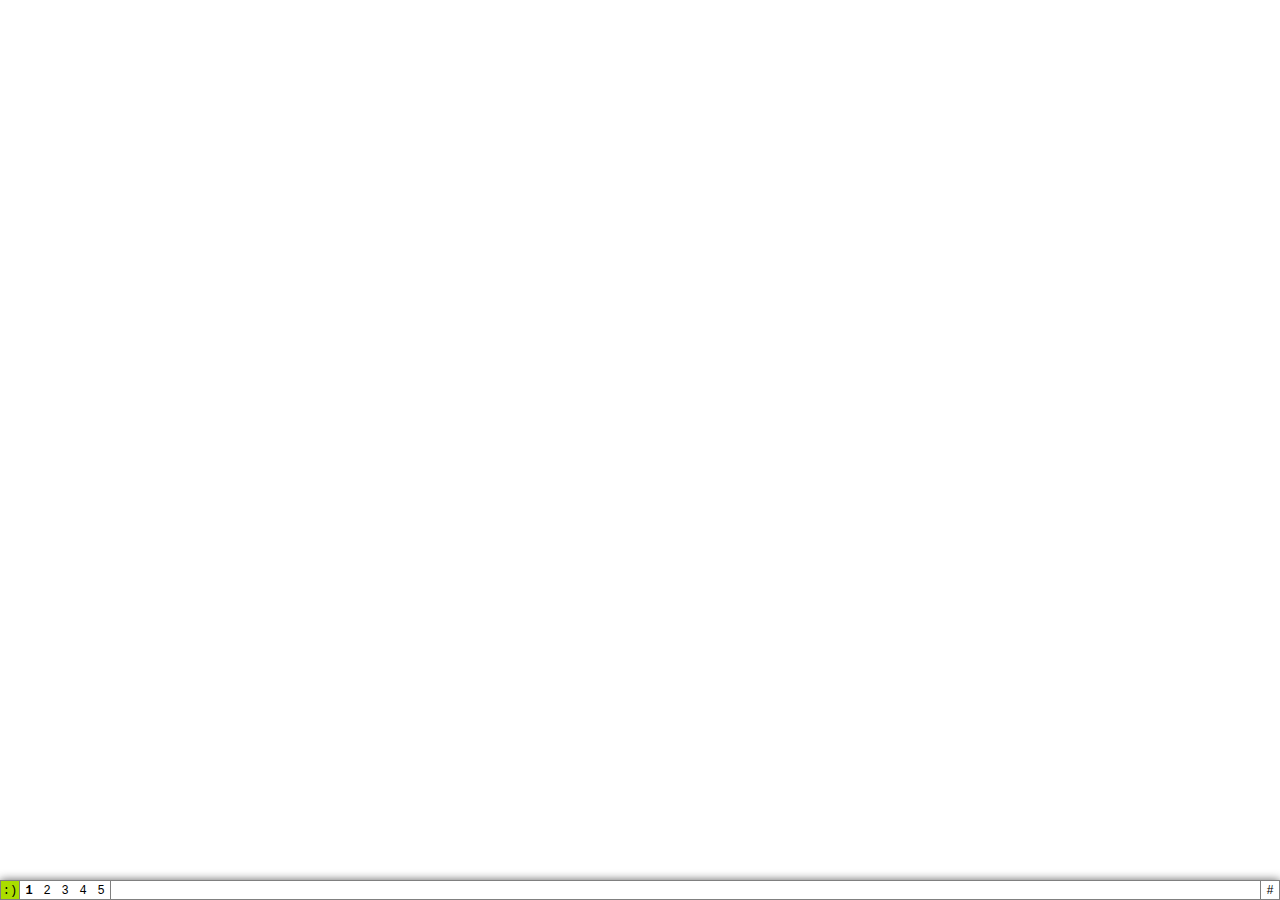
<file: public/desktop/index.html>
<!DOCTYPE html PUBLIC "-//W3C//DTD XHTML 1.0 Strict//EN"
    "http://www.w3.org/TR/xhtml1/DTD/xhtml1-strict.dtd">
<html xmlns="http://www.w3.org/1999/xhtml">
    <head>
        <title>~ xnch ~:-)</title>
        <meta http-equiv="Content-Type" content="text/html; charset=utf-8" />
        <link media="screen" rel="stylesheet" type="text/css" href="css/jquery.css" />
        <link media="screen" rel="stylesheet" type="text/css" href="css/all.css" />
        <link media="screen" rel="stylesheet" type="text/css" href="css/taskbar.css" />
        <link media="screen" rel="stylesheet" type="text/css" href="css/desktop.css" />
        <link media="screen" rel="stylesheet" type="text/css" href="css/menu.css" />
        <link media="screen" rel="stylesheet" type="text/css" href="css/window.css" />
        <script type="text/javascript" src="js/jquery-1.7.1.min.js"></script>
        <script type="text/javascript" src="js/jquery-ui-1.8.18.custom.min.js"></script>
        <script type="text/javascript" src="js/desktop.js"></script>
        <script type="text/javascript" src="js/common.js"></script>
        <script type="text/javascript" src="js/window.js"></script>
        <script type="text/javascript" src="js/manager.js"></script>
        <script type="text/javascript" src="js/factory.js"></script>
        <script type="text/javascript" src="js/taskbar.js"></script>
        <script type="text/javascript" src="js/menu.js"></script>
    </head>
    <body>
        <div id="desktop"></div>
        <div id="taskbar">
            <div class="home"><a href="">:)</a></div>
            <div class="tags"><ul></ul></div>
            <div class="tasks"><ul></ul></div>
            <div class="layout"><a href="">#</a></div>
        </div>
        <div id="menu">
            <ul>
                <li class="item"><a class="a_terminal" href="">terminal</a></li>
            </ul>
        </div>
    </body>
</html>
</file>
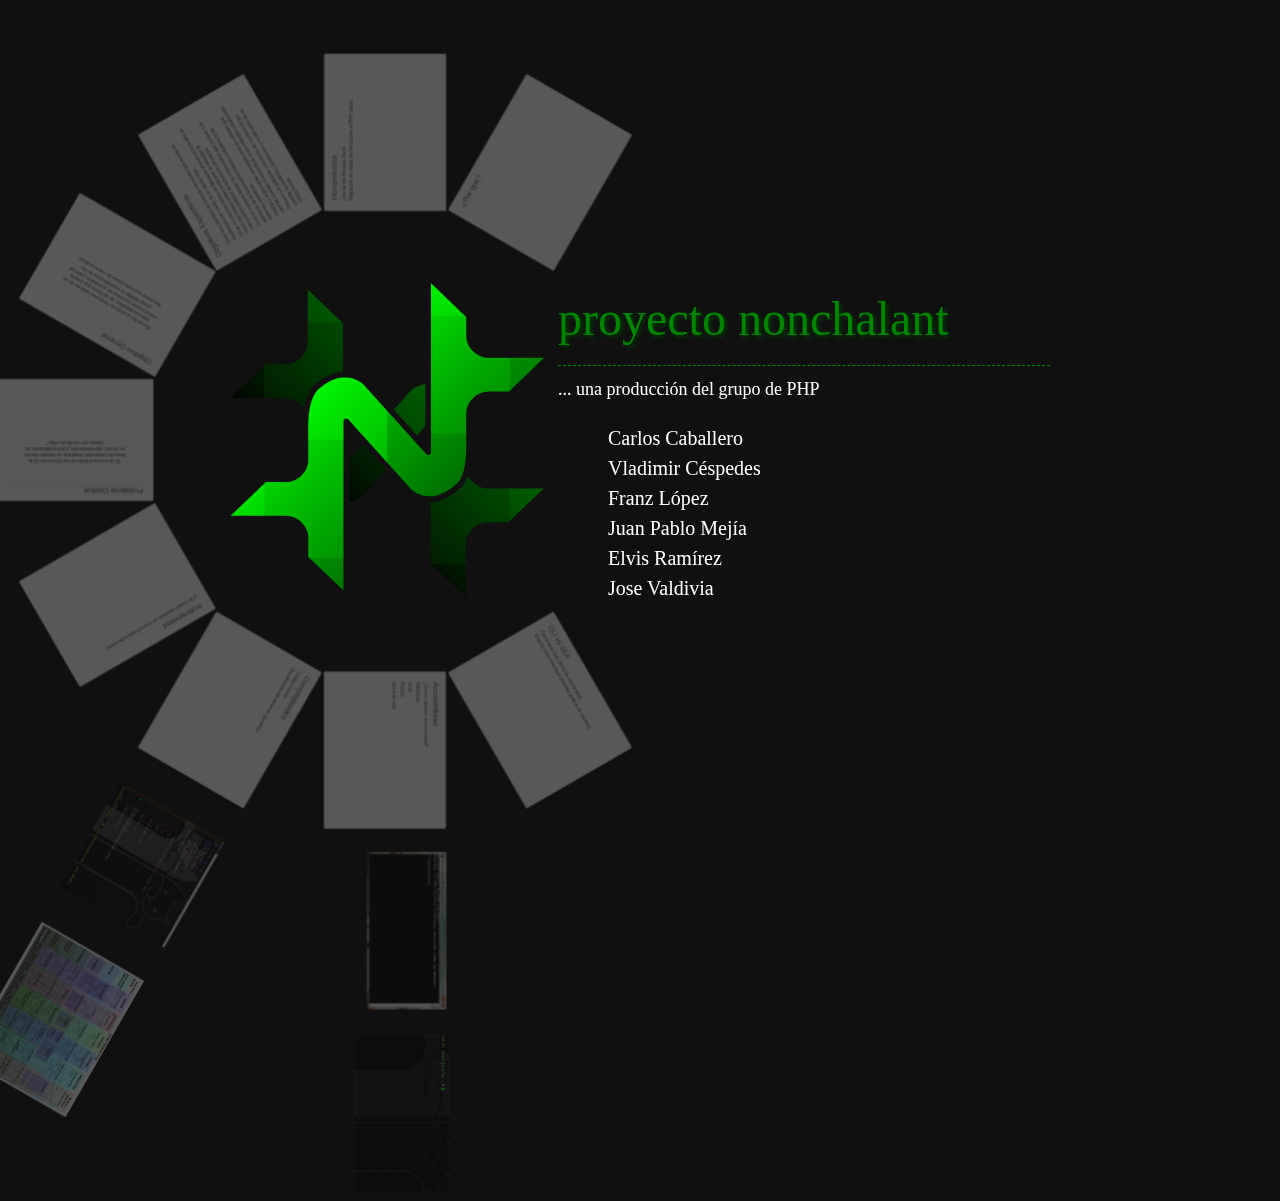
<file: public/docs/presentaciones/1.html>
<!doctype html>
<html lang="en">
    <head>
        <meta charset="utf-8" />
        <meta name="viewport" content="width=1024" />
        <meta name="apple-mobile-web-app-capable" content="yes" />
        <meta name="author" content="Carlos Caballero" />
        <title>nonchalant</title>
        <link href="css/impress-demo.css" rel="stylesheet" />
        <link href="css/nch.css" rel="stylesheet" />
        <link rel="shortcut icon" href="favicon.png" />
        <link rel="apple-touch-icon" href="apple-touch-icon.png" />
    </head>
    <body>
        <div id="impress">
            <div id="logo" class="step black" data-x="960" data-y="540" data-scale="4">
                <div class="left width-40">
                    <img src="img/nonchalant.png" />
                </div>
                <div class="left width-60">
                    <h1>proyecto nonchalant</h1>
                    <h4>... una producción del grupo de PHP</h4>
                    <ul>
                        <li>Carlos Caballero</li>
                        <li>Vladimir Céspedes</li>
                        <li>Franz López</li>
                        <li>Juan Pablo Mejía</li>
                        <li>Elvis Ramírez</li>
                        <li>Jose Valdivia</li>
                    </ul>
                </div>
            </div>

            <div class="step slide" data-x="560" data-y="1580" data-rotate="60" data-scale="0.7">
                <h1>CLI vs GUI</h1>
                <dl>
                    <dt>Command Line (linea de comandos)</dt>
                    <dd>
                        <p></p>
                    </dd>
                    <dt>Graphic User Interface (interfaz grafica de usuario)</dt>
                    <dd>
                        <p></p>
                    </dd>
                </dl>
            </div>
            <div class="step slide" data-x="-60" data-y="1740" data-rotate="90" data-scale="0.7">
                <h1>Accesibilidad</h1>
                <p>¿Como obtener una terminal?</p>
                <h2>Windows</h2>
                <p>cmd</p>
                <h2>POSIX</h2>
                <p>terminal real</p>
            </div>

            <div class="step big" data-x="20" data-y="2400" data-rotate="90" data-scale="0.7">
                <img src="img/cmd.jpg" style="width:900px; margin:0px 50px;" />
            </div>

            <div class="step big" data-x="0" data-y="3130" data-rotate="90" data-scale="0.7">
                <img src="img/xfce4-terminal.png" style="width:900px; margin:0px 50px;" />
            </div>

            <div class="step slide" data-x="-680" data-y="1580" data-rotate="120" data-scale="0.7">
                <h1>Complejidades</h1>
                <ul>
                    <li><p>Código fuente</p></li>
                    <li><p>Arquitectura del sistema operativo</p></li>
                </ul>
            </div>

            <div class="step big" data-x="-1040" data-y="2200" data-rotate="120" data-scale="0.7">
                <img src="img/terminal.png" style="width:700px; margin:0px 50px;" />
            </div>

            <div class="step big" data-x="-1360" data-y="2760" data-rotate="120" data-scale="0.7">
                <img src="img/Linux_kernel_map.png" style="width: 900px; margin: 0px 50px;" />
            </div>

            <div class="step slide" data-x="-1130" data-y="1120" data-rotate="150" data-scale="0.7">
                <h1>Inofensividad</h1>
                <p>¿Se puede practicar en una terminal inofensiva?</p>
            </div>
            <div class="step slide" data-x="-1300" data-y="500" data-rotate="180" data-scale="0.7">
                <h1>Problema Central</h1>
                <blockquote>
                    “El desconocimiento de las funciones de la linea de comandos
                    ocasiona un escaso interés en el uso, administración, y
                    automatización de tareas por medio de esta.”
                </blockquote>
            </div>
            <div class="step slide" data-x="-1130" data-y="-120" data-rotate="210" data-scale="0.7">
                <h1>Objetivo General</h1>
                <blockquote>
                    Reescribir el conjunto funciones básicas de un sistema
                    operativo, de tal forma que pueda estructurarse una linea de
                    comandos, para así poder facilitar el entendimiento de las
                    funciones que esta posee de manera eficaz.
                </blockquote>
            </div>
            <div class="step slide" data-x="-680" data-y="-570" data-rotate="240" data-scale="0.7">
                <h1>Objetivos Especificos</h1>
                <ol>
                    <li>Crear una interface de linea de comandos que pueda ser
                        desplegada por medio de un cliente Web.</li>
                    <li>Crear un conjunto básico de llamadas al sistema
                        (syscalls) de modo que estas puedan enriquecer la
                        variedad de instrucciones posibles de la linea de
                        comandos.</li>
                    <li>Crear un conjunto básico de instrucciones que provean a
                        la aplicación de la funcionalidad básica y cotidiana en
                        los sistemas operativos.</li>
                    <li>Diseñar e implementar una arquitectura de software que
                        permita extender el conjunto de funcionalidades
                        establecidas.</li>
                    <li>Proveer a la aplicación construida de una licencia que
                        permita la instalación, distribución, y modificación de
                        su código fuente.</li>
                </ol>
            </div>
            <div class="step slide" data-x="-60" data-y="-730" data-rotate="270" data-scale="0.7">
                <h1>Herramientas</h1>
                <p>Uso de las librerias Zend.</p>
                <p>Migración de todas las funciones a PHP nativo.</p>
            </div>
            <div class="step slide" data-x="560" data-y="-570" data-rotate="300" data-scale="0.7">
                <h1>¿Por qué?</h1>
            </div>
            <div id="overview" class="step"
                 data-x="1920" data-y="1080" data-scale="8">
            </div>
        </div>
        <script src="js/impress.js"></script>
        <script>impress().init();</script>
    </body>
</html>
</file>
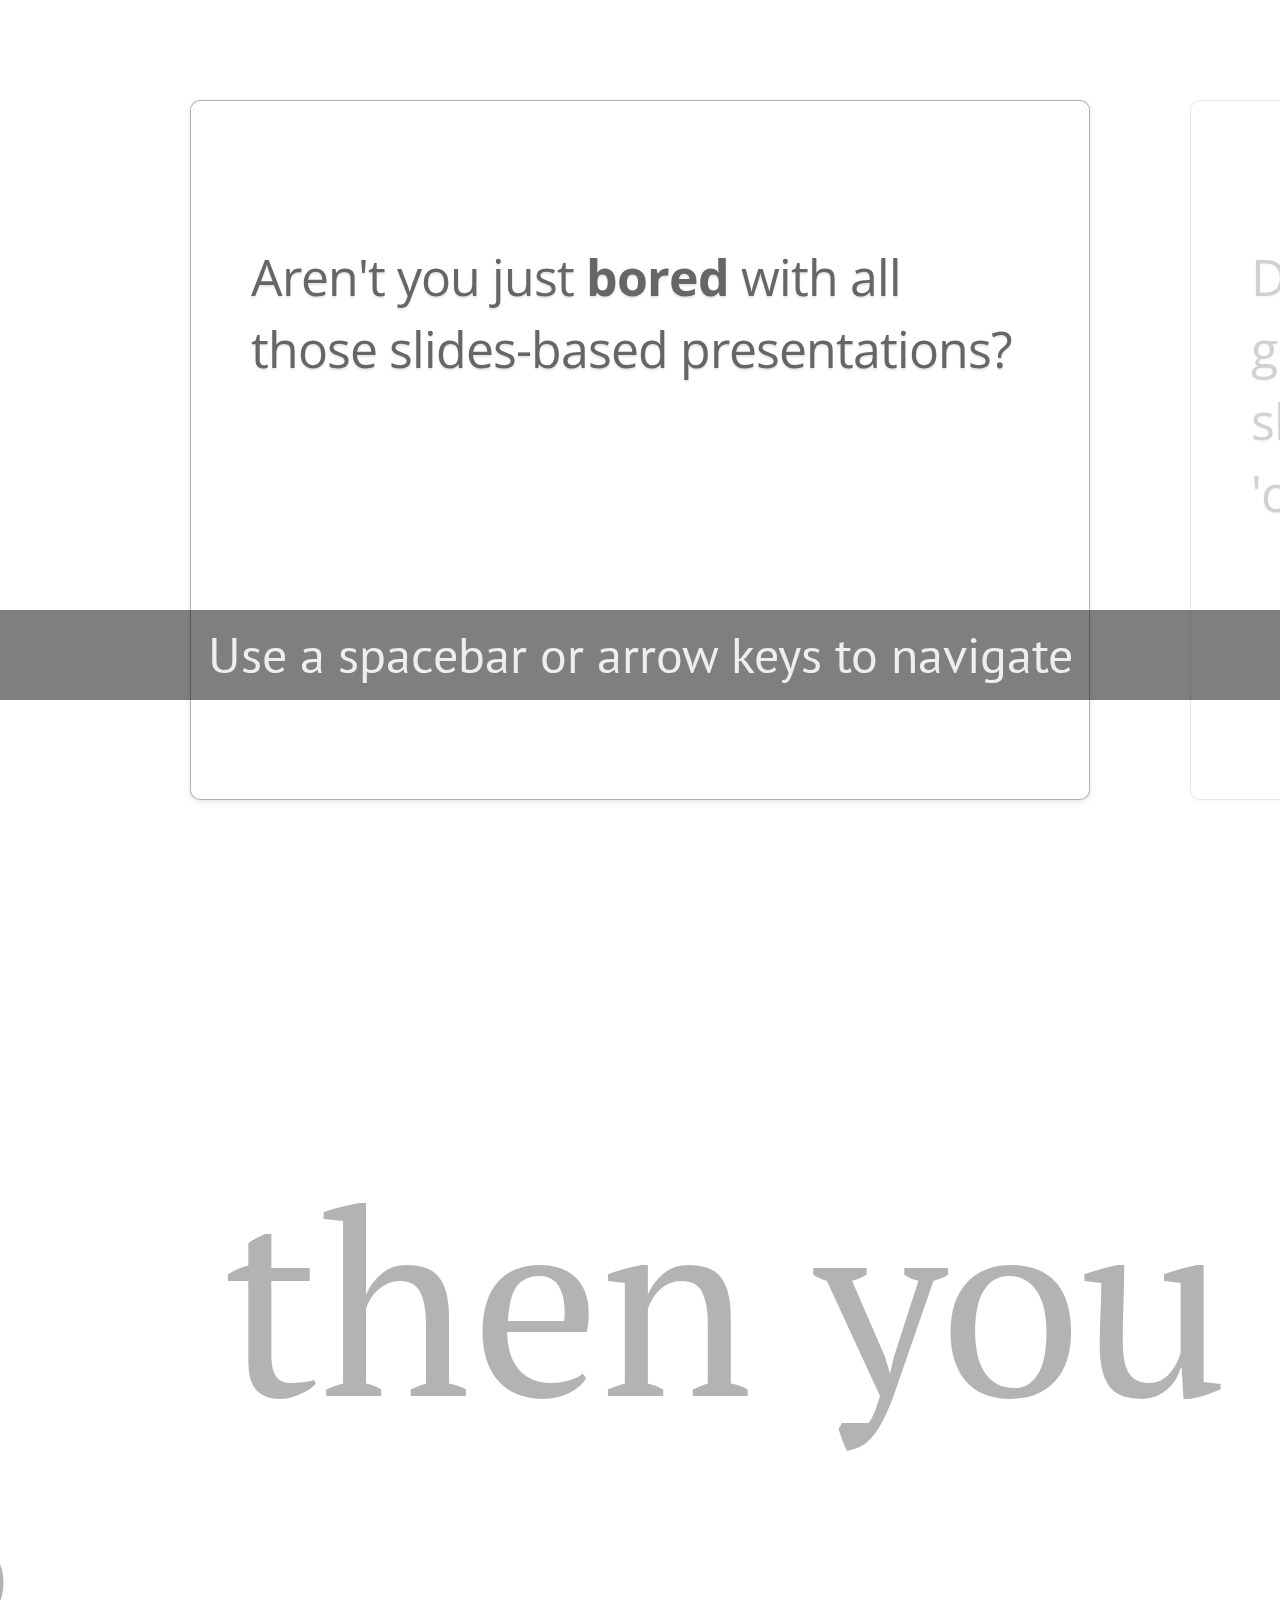
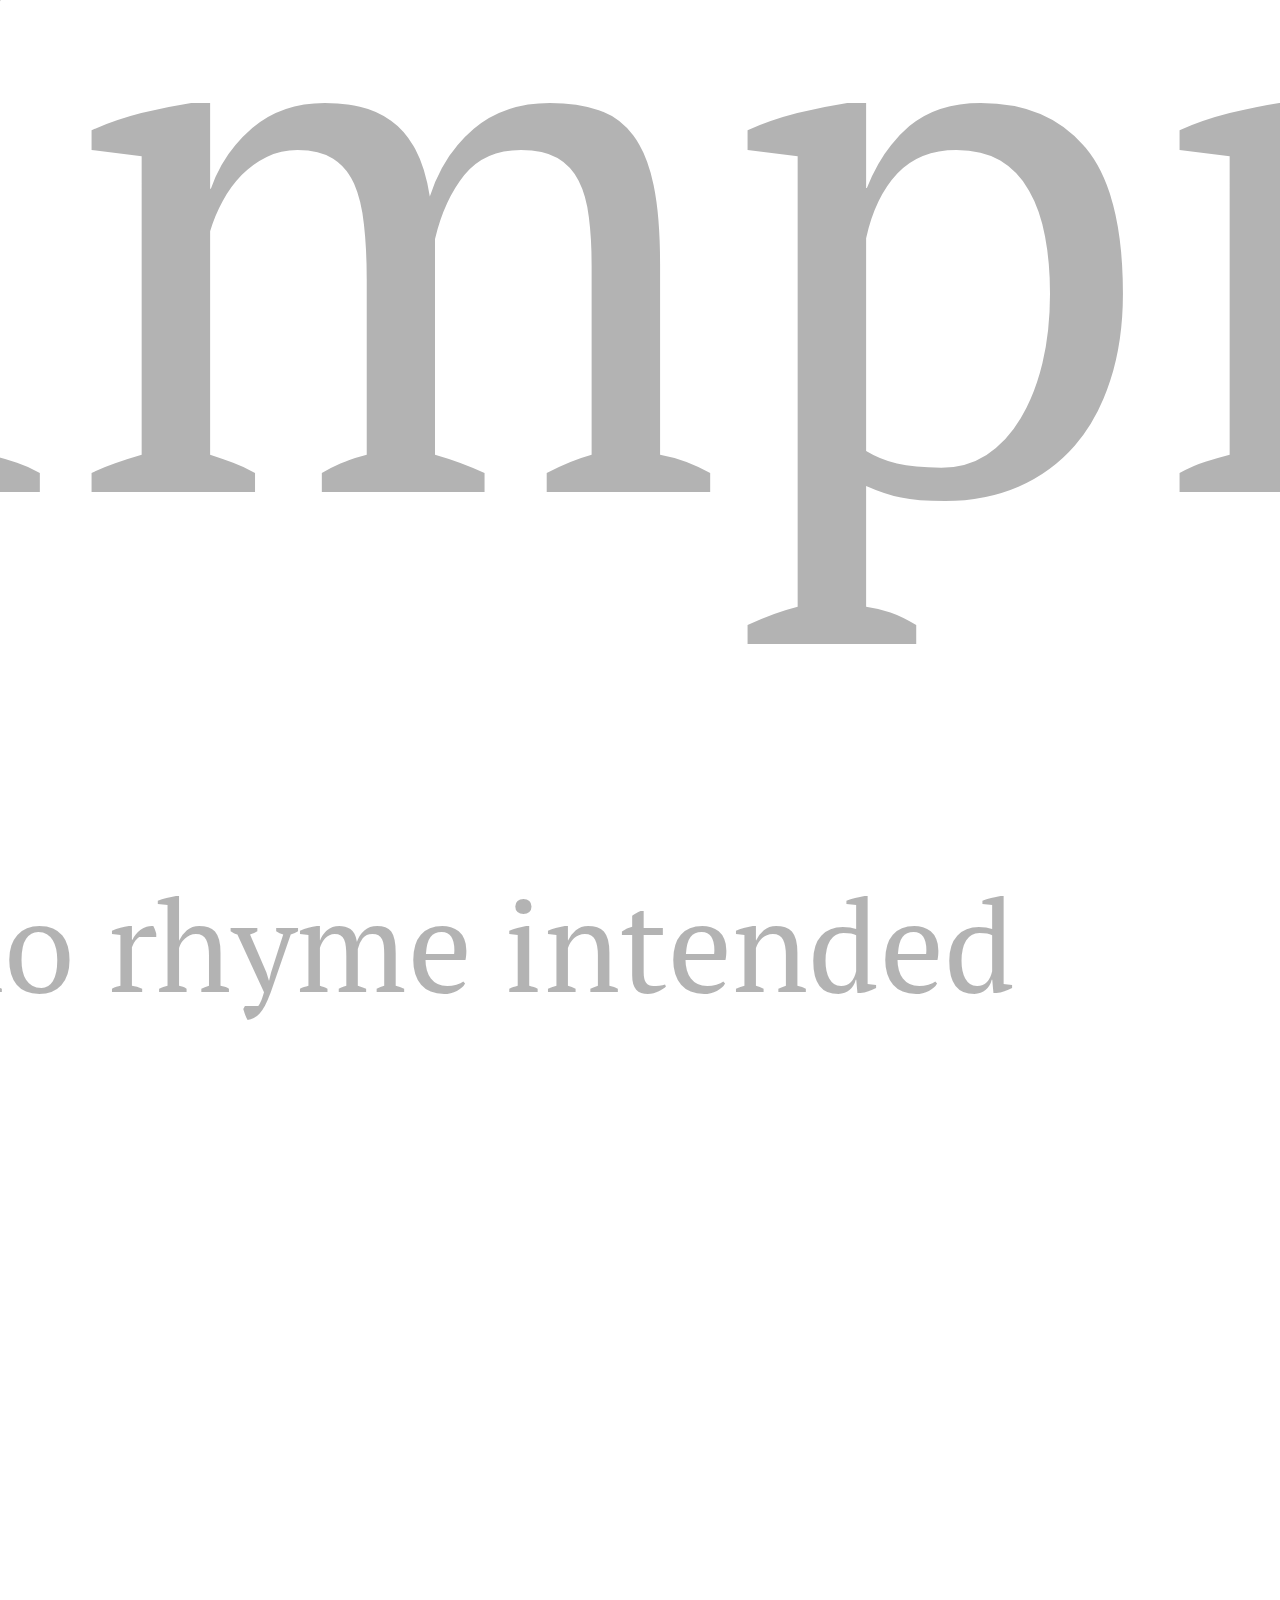
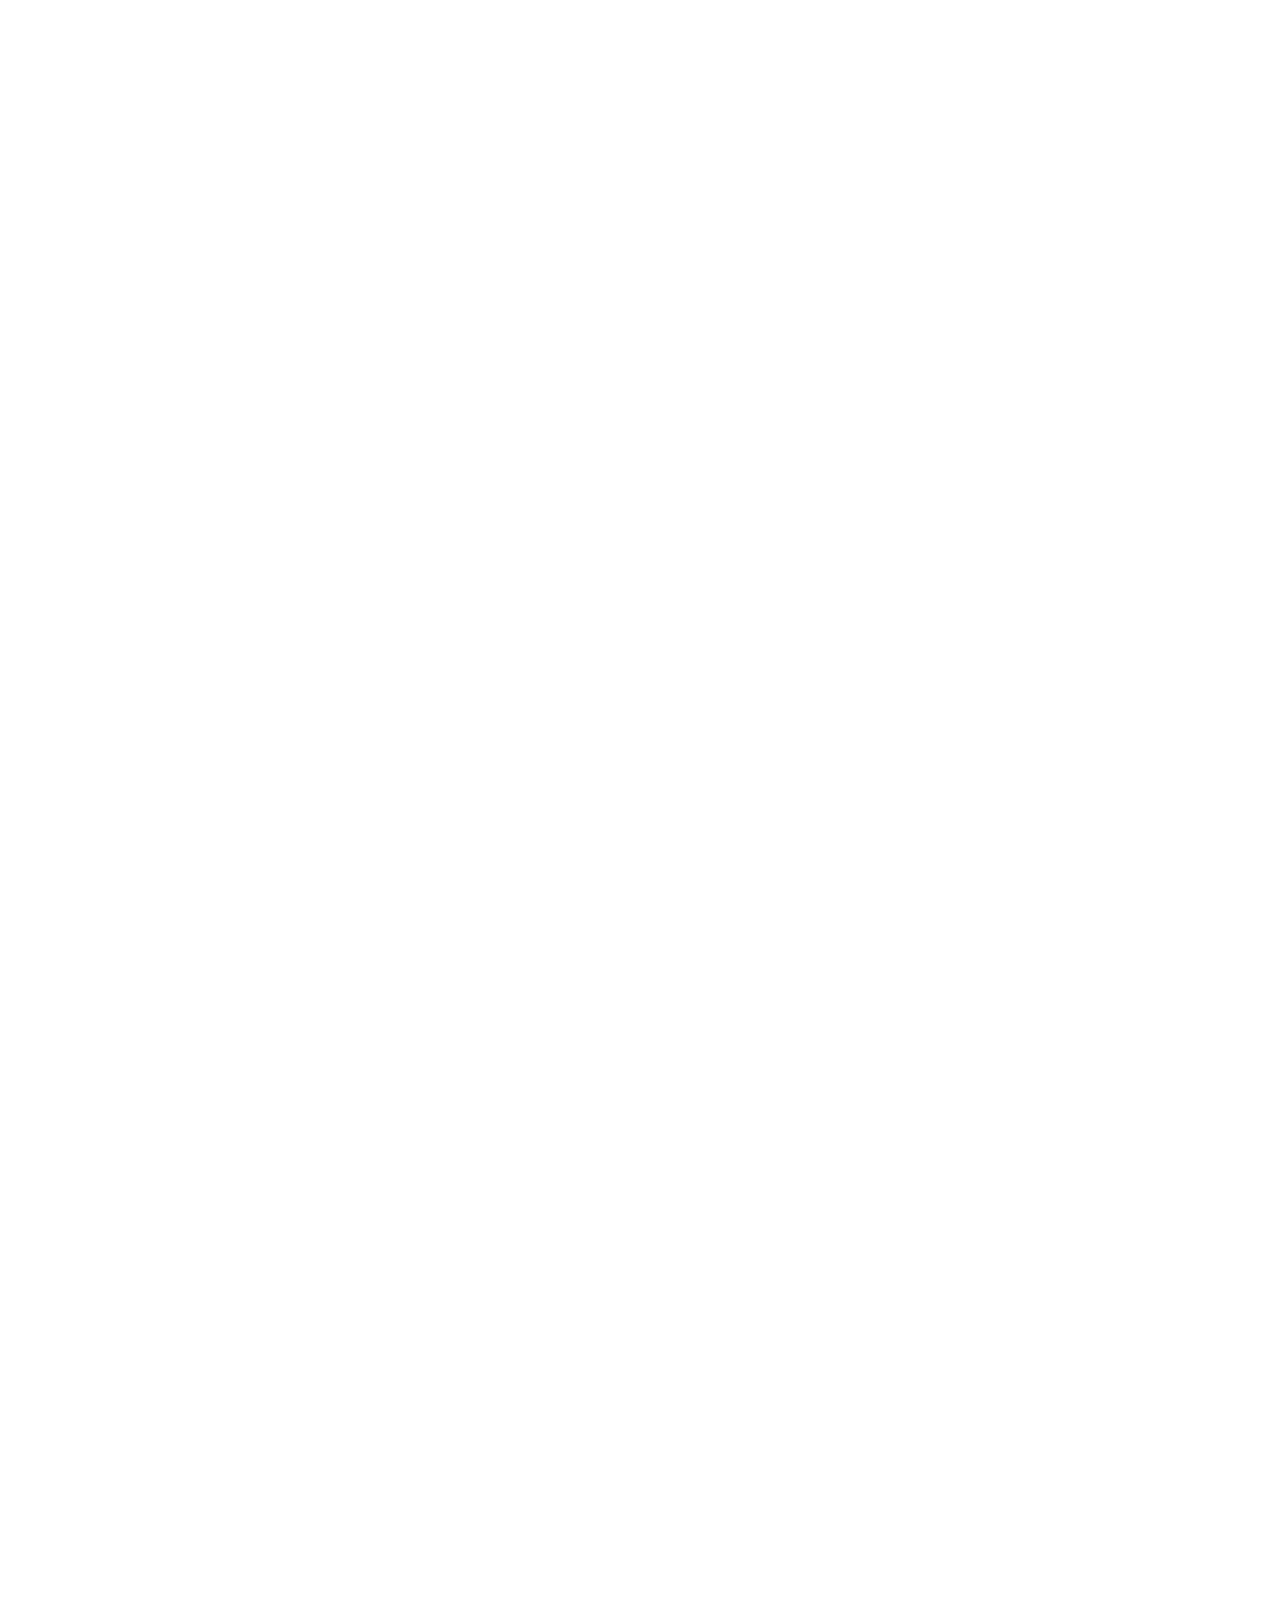
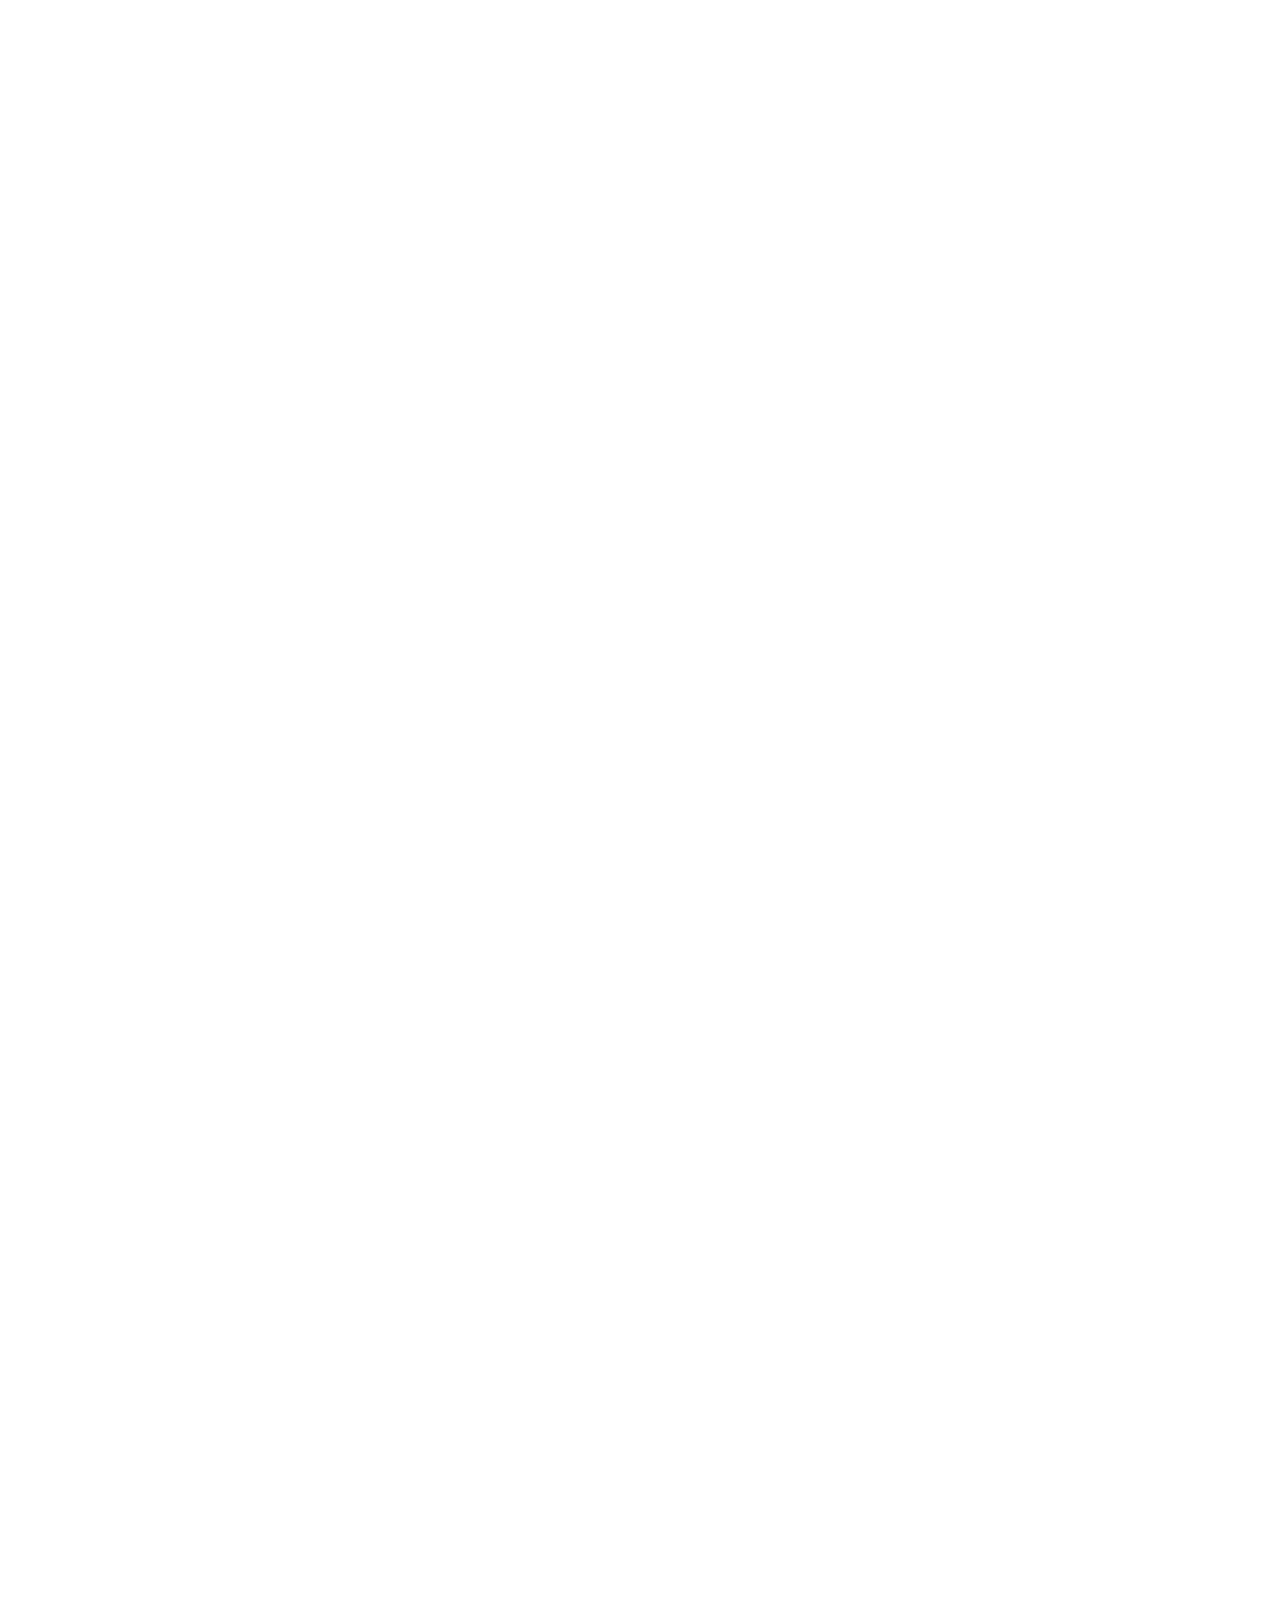
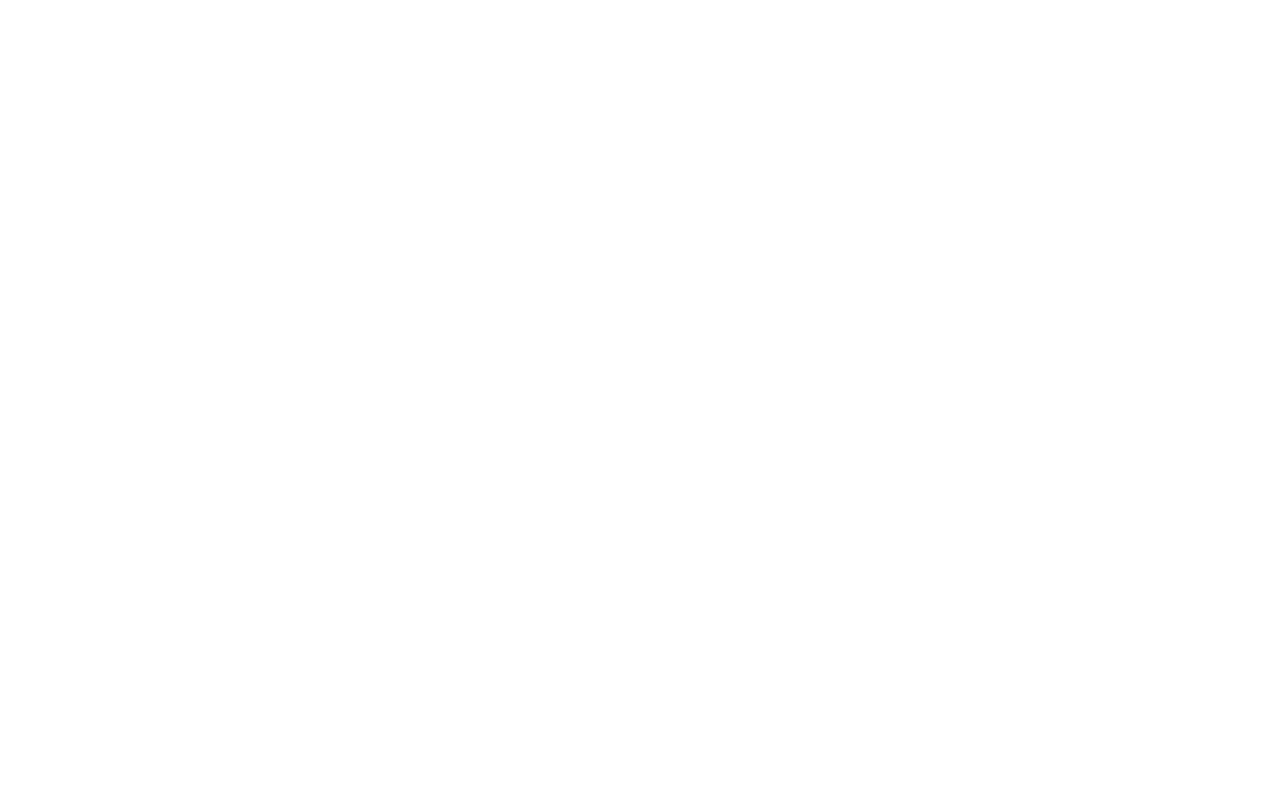
<file: public/docs/presentaciones/example.html>
<!doctype html>

<!--

    Welcome to the light side of the source, young padawan.

    One step closer to learn something interesting you are...

                               ____                  
                            _.' :  `._               
                        .-.'`.  ;   .'`.-.           
               __      / : ___\ ;  /___ ; \      __  
             ,'_ ""=-.:__;".-.";: :".-.":__;.-="" _`,
             :' `.t""=-.. '<@.`;_  ',@:` ..-=""j.' `;
                  `:-.._J '-.-'L__ `-.-' L_..-;'     
                    "-.__ ;  .-"  "-.  : __.-"       
                        L ' /.======.\ ' J           
                         "-.   "__"   .-"            
                        __.l"-:_JL_;-";.__           
                     .-j/'.;  ;""""  / .'\"-.        
                   .' /:`. "-.:     .-" .';  `.      
                .-"  / ;  "-. "-..-" .-"  :    "-.   
             .+"-.  : :      "-.__.-"      ;-._   \  
             ; \  `.; ;                    : : "+. ; 
             :  ;   ; ;                    : ;  : \: 
             ;  :   ; :                    ;:   ;  : 
            : \  ;  :  ;                  : ;  /  :: 
            ;  ; :   ; :                  ;   :   ;: 
            :  :  ;  :  ;                : :  ;  : ; 
            ;\    :   ; :                ; ;     ; ; 
            : `."-;   :  ;              :  ;    /  ; 
             ;    -:   ; :              ;  : .-"   : 
             :\     \  :  ;            : \.-"      : 
              ;`.    \  ; :            ;.'_..-=  / ; 
              :  "-.  "-:  ;          :/."      .'  :
               \         \ :          ;/  __        :
                \       .-`.\        /t-""  ":-+.   :
                 `.  .-"    `l    __/ /`. :  ; ; \  ;
                   \   .-" .-"-.-"  .' .'j \  /   ;/ 
                    \ / .-"   /.     .'.' ;_:'    ;  
                     :-""-.`./-.'     /    `.___.'   
                           \ `t  ._  /               
                            "-.t-._:'                

-->

<!--
    
    So you'd like to know how to use impress.js?
    
    You've made the first, very important step - you're reading the source code.
    And that's how impress.js presentations are built - with HTML and CSS code.
    
    Believe me, you need quite decent HTML and CSS skills to be able to use impress.js effectively.
    And what is even more important, you need to be a designer, too, because there are no default
    styles for impress.js presentations, there is no default or automatic layout for them.
    
    You need to design and build it by hand.
    
    So...
    
    Would you still like to know how to use impress.js?
    
-->

<html lang="en">
<head>
    <meta charset="utf-8" />
    <meta name="viewport" content="width=1024" />
    <meta name="apple-mobile-web-app-capable" content="yes" />
    <title>impress.js | presentation tool based on the power of CSS3 transforms and transitions in modern browsers | by Bartek Szopka @bartaz</title>
    
    <meta name="description" content="impress.js is a presentation tool based on the power of CSS3 transforms and transitions in modern browsers and inspired by the idea behind prezi.com." />
    <meta name="author" content="Bartek Szopka" />

    <link href="http://fonts.googleapis.com/css?family=Open+Sans:regular,semibold,italic,italicsemibold|PT+Sans:400,700,400italic,700italic|PT+Serif:400,700,400italic,700italic" rel="stylesheet" />

    <!--
        
        Impress.js doesn't depend on any external stylesheet. Script adds all styles it needs for
        presentation to work.
        
        This style below contains styles only for demo presentation. Browse it to see how impress.js
        classes are used to style presentation steps, or how to apply fallback styles, but I don't want
        you to use them directly in your presentation.
        
        Be creative, build your own. We don't really want all impress.js presentations to look the same,
        do we?
        
        When creating your own presentation get rid of this file. Start from scratch, it's fun!
        
    -->
    <link href="css/impress-demo.css" rel="stylesheet" />
    
    <link rel="shortcut icon" href="favicon.png" />
    <link rel="apple-touch-icon" href="apple-touch-icon.png" />
</head>

<!--
    
    Body element is used by impress.js to set some useful class names, that will allow you to detect
    the support and state of the presentation in CSS or other scripts.
    
    First very useful class name is `impress-not-supported`. This class means, that browser doesn't
    support features required by impress.js, so you should apply some fallback styles in your CSS.
    It's not necessary to add it manually on this element. If the script detects that browser is not
    good enough it will add this class, but keeping it in HTML means that users without JavaScript
    will also get fallback styles.
    
    When impress.js script detects that browser supports all required features, this class name will
    be removed.
    
    The class name on body element also depends on currently active presentation step. More details about
    it can be found later, when `hint` element is being described.
    
-->
<body class="impress-not-supported">

<!--
    For example this fallback message is only visible when there is `impress-not-supported` class on body.
-->
<div class="fallback-message">
    <p>Your browser <b>doesn't support the features required</b> by impress.js, so you are presented with a simplified version of this presentation.</p>
    <p>For the best experience please use the latest <b>Chrome</b>, <b>Safari</b> or <b>Firefox</b> browser.</p>
</div>

<!--
    
    Now that's the core element used by impress.js.
    
    That's the wrapper for your presentation steps. In this element all the impress.js magic happens.
    It doesn't have to be a `<div>`. Only `id` is important here as that's how the script find it.
    
    You probably won't need it now, but there are some configuration options that can be set on this element.
    
    To change the duration of the transition between slides use `data-transition-duration="2000"` giving it
    a number of ms. It defaults to 1000 (1s).
    
    You can also control the perspective with `data-perspective="500"` giving it a number of pixels.
    It defaults to 1000. You can set it to 0 if you don't want any 3D effects.
    If you are willing to change this value make sure you understand how CSS perspective works:
    https://developer.mozilla.org/en/CSS/perspective
    
    But as I said, you won't need it for now, so don't worry - there are some simple but interesing things
    right around the corner of this tag ;)
    
-->
<div id="impress">

    <!--
        
        Here is where interesting thing start to happen.
        
        Each step of the presentation should be an element inside the `#impress` with a class name
        of `step`. These step elements are positioned, rotated and scaled by impress.js, and
        the 'camera' shows them on each step of the presentation.
        
        Positioning information is passed through data attributes.
        
        In the example below we only specify x and y position of the step element with `data-x="-1000"`
        and `data-y="-1500` attributes. This means that **the center** of the element (yes, the center)
        will be positioned in point x = -1000px and y = -1500px of the presentation 'canvas'.
        
        It will not be rotated or scaled.
        
    -->
    <div id="bored" class="step slide" data-x="-1000" data-y="-1500">
        <q>Aren't you just <b>bored</b> with all those slides-based presentations?</q>
    </div>

    <!--
        
        The `id` attribute of the step element is used to identify it in the URL, but it's optional.
        If it is not defined, it will get a default value of `step-N` where N is a number of slide.
        
        So in the example below it'll be `step-2`.
        
        The hash part of the url when this step is active will be `#/step-2`.
        
        You can also use `#step-2` in a link, to point directly to this particular step.
        
        Please note, that while `#/step-2` (with slash) would also work in a link it's not recommended.
        Using classic `id`-based links like `#step-2` makes these links usable also in fallback mode.
        
    -->
    <div class="step slide" data-x="0" data-y="-1500">
        <q>Don't you think that presentations given <strong>in modern browsers</strong> shouldn't <strong>copy the limits</strong> of 'classic' slide decks?</q>
    </div>

    <div class="step slide" data-x="1000" data-y="-1500">
        <q>Would you like to <strong>impress your audience</strong> with <strong>stunning visualization</strong> of your talk?</q>
    </div>

    <!--
        
        This is an example of step element being scaled.
        
        Again, we use a `data-` attribute, this time it's `data-scale="4"`, so it means that this
        element will be 4 times larger than the others.
        From presentation and transitions point of view it means, that it will have to be scaled
        down (4 times) to make it back to it's correct size.
        
    -->
    <div id="title" class="step" data-x="0" data-y="0" data-scale="4">
        <span class="try">then you should try</span>
        <h1>impress.js<sup>*</sup></h1>
        <span class="footnote"><sup>*</sup> no rhyme intended</span>
    </div>

    <!--
        
        This element introduces rotation.
        
        Notation shouldn't be a surprise. We use `data-rotate="90"` attribute, meaning that this
        element should be rotated by 90 degrees clockwise.
        
    -->
    <div id="its" class="step" data-x="850" data-y="3000" data-rotate="90" data-scale="5">
        <p>It's a <strong>presentation tool</strong> <br/>
        inspired by the idea behind <a href="http://prezi.com">prezi.com</a> <br/>
        and based on the <strong>power of CSS3 transforms and transitions</strong> in modern browsers.</p>
    </div>

    <div id="big" class="step" data-x="3500" data-y="2100" data-rotate="180" data-scale="6">
        <p>visualize your <b>big</b> <span class="thoughts">thoughts</span></p>
    </div>

    <!--
        
        And now it gets really exciting! We move into third dimension!
        
        Along with `data-x` and `data-y`, you can define the position on third (Z) axis, with
        `data-z`. In the example below we use `data-z="-3000"` meaning that element should be
        positioned far away from us (by 3000px).
        
    -->
    <div id="tiny" class="step" data-x="2825" data-y="2325" data-z="-3000" data-rotate="300" data-scale="1">
        <p>and <b>tiny</b> ideas</p>
    </div>

    <!--
        
        This step here doesn't introduce anything new when it comes to data attributes, but you
        should notice in the demo that some words of this text are being animated.
        It's a very basic CSS transition that is applied to the elements when this step element is
        reached.
        
        At the very beginning of the presentation all step elements are given the class of `future`.
        It means that they haven't been visited yet.
        
        When the presentation moves to given step `future` is changed to `present` class name.
        That's how animation on this step works - text moves when the step has `present` class.
        
        Finally when the step is left the `present` class is removed from the element and `past`
        class is added.
        
        So basically every step element has one of three classes: `future`, `present` and `past`.
        Only one current step has the `present` class.
        
    -->
    <div id="ing" class="step" data-x="3500" data-y="-850" data-rotate="270" data-scale="6">
        <p>by <b class="positioning">positioning</b>, <b class="rotating">rotating</b> and <b class="scaling">scaling</b> them on an infinite canvas</p>
    </div>

    <div id="imagination" class="step" data-x="6700" data-y="-300" data-scale="6">
        <p>the only <b>limit</b> is your <b class="imagination">imagination</b></p>
    </div>

    <div id="source" class="step" data-x="6300" data-y="2000" data-rotate="20" data-scale="4">
        <p>want to know more?</p>
        <q><a href="http://github.com/bartaz/impress.js">use the source</a>, Luke!</q>
    </div>

    <div id="one-more-thing" class="step" data-x="6000" data-y="4000" data-scale="2">
        <p>one more thing...</p>
    </div>

    <!--
        
        And the last one shows full power and flexibility of impress.js.
        
        You can not only position element in 3D, but also rotate it around any axis.
        So this one here will get rotated by -40 degrees (40 degrees anticlockwise) around X axis and
        10 degrees (clockwise) around Y axis.
        
        You can of course rotate it around Z axis with `data-rotate-z` - it has exactly the same effect
        as `data-rotate` (these two are basically aliases).
        
    -->
    <div id="its-in-3d" class="step" data-x="6200" data-y="4300" data-z="-100" data-rotate-x="-40" data-rotate-y="10" data-scale="2">
        <p><span class="have">have</span> <span class="you">you</span> <span class="noticed">noticed</span> <span class="its">it's</span> <span class="in">in</span> <b>3D<sup>*</sup></b>?</p>
        <span class="footnote">* beat that, prezi ;)</span>
    </div>

    <!--
        
        So to make a summary of all the possible attributes used to position presentation steps, we have:
        
        * `data-x`, `data-y`, `data-z` - they define the position of **the center** of step element on
            the canvas in pixels; their default value is 0;
        * `data-rotate-x`, `data-rotate-y`, 'data-rotate-z`, `data-rotate` - they define the rotation of
            the element around given axis in degrees; their default value is 0; `data-rotate` and `data-rotate-z`
            are exactly the same;
        * `data-scale` - defines the scale of step element; default value is 1
        
        These values are used by impress.js in CSS transformation functions, so for more information consult
        CSS transfrom docs: https://developer.mozilla.org/en/CSS/transform
        
    -->
    <div id="overview" class="step" data-x="3000" data-y="1500" data-scale="10">
    </div>

</div>

<!--
    
    Hint is not related to impress.js in any way.
    
    But it can show you how to use impress.js features in creative way.
    
    When the presentation step is shown (selected) its element gets the class of "active" and the body element
    gets the class based on active step id `impress-on-ID` (where ID is the step's id)... It may not be
    so clear because of all these "ids" in previous sentence, so for example when the first step (the one with
    the id of `bored`) is active, body element gets a class of `impress-on-bored`.
    
    This class is used by this hint below. Check CSS file to see how it's shown with delayed CSS animation when
    the first step of presentation is visible for a couple of seconds.
    
    ...
    
    And when it comes to this piece of JavaScript below ... kids, don't do this at home ;)
    It's just a quick and dirty workaround to get different hint text for touch devices.
    In a real world it should be at least placed in separate JS file ... and the touch content should be
    probably just hidden somewhere in HTML - not hard-coded in the script.
    
    Just sayin' ;)
    
-->
<div class="hint">
    <p>Use a spacebar or arrow keys to navigate</p>
</div>
<script>
if ("ontouchstart" in document.documentElement) { 
    document.querySelector(".hint").innerHTML = "<p>Tap on the left or right to navigate</p>";
}
</script>

<!--
    
    Last, but not least.
    
    To make all described above really work, you need to include impress.js in the page.
    I strongly encourage to minify it first.
    
    In here I just include full source of the script to make it more readable.
    
    You also need to call a `impress().init()` function to initialize impress.js presentation.
    And you should do it in the end of your document. Not only because it's a good practice, but also
    because it should be done when the whole document is ready.
    Of course you can wrap it in any kind of "DOM ready" event, but I was too lazy to do so ;)
    
-->
<script src="js/impress.js"></script>
<script>impress().init();</script>

<!--
    
    The `impress()` function also gives you access to the API that controls the presentation.
    
    Just store the result of the call:
    
        var api = impress();
    
    and you will get three functions you can call:
    
        `api.init()` - initializes the presentation,
        `api.next()` - moves to next step of the presentation,
        `api.prev()` - moves to previous step of the presentation,
        `api.goto( idx | id | element, [duration] )` - moves the presentation to the step given by its index number
                id or the DOM element; second parameter can be used to define duration of the transition in ms,
                but it's optional - if not provided default transition duration for the presentation will be used.
    
    You can also simply call `impress()` again to get the API, so `impress().next()` is also allowed.
    Don't worry, it wont initialize the presentation again.
    
    For some example uses of this API check the last part of the source of impress.js where the API
    is used in event handlers.
    
-->

</body>
</html>

<!--
    
    Now you know more or less everything you need to build your first impress.js presentation, but before
    you start...
    
    Oh, you've already cloned the code from GitHub?
    
    You have it open in text editor?
    
    Stop right there!
    
    That's not how you create awesome presentations. This is only a code. Implementation of the idea that
    first needs to grow in your mind.
    
    So if you want to build great presentation take a pencil and piece of paper. And turn off the computer.
    
    Sketch, draw and write. Brainstorm your ideas on a paper. Try to build a mind-map of what you'd like
    to present. It will get you closer and closer to the layout you'll build later with impress.js.
    
    Get back to the code only when you have your presentation ready on a paper. It doesn't make sense to do
    it earlier, because you'll only waste your time fighting with positioning of useless points.
    
    If you think I'm crazy, please put your hands on a book called "Presentation Zen". It's all about 
    creating awesome and engaging presentations.
    
    Think about it. 'Cause impress.js may not help you, if you have nothing interesting to say.
    
-->

<!--
    
    Are you still reading this?
    
    For real?
    
    I'm impressed! Feel free to let me know that you got that far (I'm @bartaz on Twitter), 'cause I'd like
    to congratulate you personally :)
    
    But you don't have to do it now. Take my advice and take some time off. Make yourself a cup of coffee, tea,
    or anything you like to drink. And raise a glass for me ;)
    
    Cheers!
    
-->
</file>
<file: public/desktop/css/all.css>
html, body, div, p, ul, li, a {
    font-family: "Courier New",Courier,monospace;
    font-size: 12px;
    margin: 0px;
    padding: 0px;
    color: #000000;
}

a {
    text-decoration: none;
    outline: none;
}

p {
    text-align: justify;
}
</file>
<file: public/desktop/css/taskbar.css>
/* taskbar */

#taskbar {
    position: absolute;
    bottom: 0px;
    height: 18px;
    left: 0px;
    right: 0px;
    background: -moz-linear-gradient(center top , #CCCCCC, #DDDDDD) repeat scroll 0 0 transparent;
    border: 1px solid #808080;
    box-shadow: 0px 0px 10px 0px #606060;
    z-index: 100;
    overflow: hidden;
}

#taskbar div {
    height: 18px;
    float: left;
    text-align: center;
    line-height: 20px;
}

#taskbar div.home {
    width: 18px;
    border-right: 1px solid #808080;
    background-color: #AADD00;
}

#taskbar div.tags {
    border-right: 1px solid #808080;
}

#taskbar div.tags ul {
    list-style: none;
}

#taskbar div.tags ul li {
    float: left;
    width: 18px;
}

#taskbar div.tags ul li a {}

#taskbar div.tags ul li.active {}
#taskbar div.tags ul li.active a {
    font-weight: bold;
}

#taskbar div.tasks {}

#taskbar div.tasks ul {
    list-style: none;
}

#taskbar div.tasks ul li {
    float: left;
}

#taskbar div.tasks ul li a {
    min-width: 18px;
}

#taskbar div.tasks ul li.active {
    background-color: #BFBFBF;
}

#taskbar div.tasks ul li.active a {}

#taskbar div.layout {
    width: 18px;
    border-left: 1px solid #808080;
    float: right;
}
</file>
<file: public/desktop/css/desktop.css>
/* desktop */
#desktop {
    position: absolute;
    top: 0px;
    bottom: 20px;
    left: 0px;
    right: 0px;
    background: -moz-linear-gradient(center top , #00AAD4, #55DDFF) repeat scroll 0 0 transparent;
    z-index: 1;
    overflow: hidden;
}
</file>
<file: public/desktop/css/menu.css>
/* menu */
#menu {
    position: absolute;
    bottom: 18px;
    left: 0px;
    z-index: 50;
    display: none;
    box-shadow: 0px 0px 10px 0px #606060;
    background: -moz-linear-gradient(center top , #CCCCCC, #DDDDDD) repeat scroll 0 0 transparent;
}

#menu.visible {
    display: block;
}

#menu ul {
    list-style-type: none;
}

#menu ul li {
    display: block;
}

#menu ul li a {
    float: left;
    padding: 5px 10px;
}

#menu ul li a:hover {
    background: #AADD00;
}
</file>
<file: public/desktop/css/window.css>
/* window */

#desktop div.window {
    position: absolute;
    min-width: 100px;
    background-color: #ffffff;
    border: 1px solid #808080;
    z-index: 2;
}

#desktop div.window.active {
    z-index: 3;
    box-shadow: 1px 1px 10px #404040;
}

#desktop div.window .border {
    height: 18px;
    background: -moz-linear-gradient(center top , #CCCCCC, #DDDDDD) repeat scroll 0 0 transparent;
    border-bottom: 1px solid #808080;
    position: relative;
    cursor: pointer;
}

#desktop div.window.active .border {
    background: #AADD00;
}

#desktop div.window .border .title {
    position: absolute;
    left: 0px;
    right: 43px;
    line-height: 20px;
    text-align: center;
    overflow: hidden;
}

#desktop div.window .border .controls {
    position: absolute;
    width: 43px;
    right: 0px;
}

#desktop div.window .border .controls a {
    margin: 0px 3px 0px 3px;
    font-size: 14px;
}

.content {
    width: 100%;
    height: 100%;
    overflow: auto;
}
</file>
<file: public/docs/presentaciones/css/impress-demo.css>
/*
    So you like the style of impress.js demo?
    Or maybe you are just curious how it was done?

    You couldn't find a better place to find out!

    Welcome to the stylesheet impress.js demo presentation.

    Please remember that it is not meant to be a part of impress.js and is
    not required by impress.js.
    I expect that anyone creating a presentation for impress.js would create
    their own set of styles.

    But feel free to read through it and learn how to get the most of what
    impress.js provides.

    And let me be your guide.

    Shall we begin?
*/


/*
    We start with a good ol' reset.
    That's the one by Eric Meyer http://meyerweb.com/eric/tools/css/reset/

    You can probably argue if it is needed here, or not, but for sure it
    doesn't do any harm and gives us a fresh start.
*/

html, body, div, span, applet, object, iframe,
h1, h2, h3, h4, h5, h6, p, blockquote, pre,
a, abbr, acronym, address, big, cite, code,
del, dfn, em, img, ins, kbd, q, s, samp,
small, strike, strong, sub, sup, tt, var,
b, u, i, center,
dl, dt, dd, ol, ul, li,
fieldset, form, label, legend,
table, caption, tbody, tfoot, thead, tr, th, td,
article, aside, canvas, details, embed,
figure, figcaption, footer, header, hgroup,
menu, nav, output, ruby, section, summary,
time, mark, audio, video {
    margin: 0;
    padding: 0;
    border: 0;
    font-size: 100%;
    font: inherit;
    vertical-align: baseline;
}

/* HTML5 display-role reset for older browsers */
article, aside, details, figcaption, figure,
footer, header, hgroup, menu, nav, section {
    display: block;
}
body {
    line-height: 1;
}
ol, ul {
    list-style: none;
}
blockquote, q {
    quotes: none;
}
blockquote:before, blockquote:after,
q:before, q:after {
    content: '';
    content: none;
}

table {
    border-collapse: collapse;
    border-spacing: 0;
}

/*
    Now here is when interesting things start to appear.

    We set up <body> styles with default font and nice gradient in the background.
    And yes, there is a lot of repetition there because of -prefixes but we don't
    want to leave anybody behind.
*/
body {
    font-family: 'PT Sans', sans-serif;
    min-height: 740px;

/*    background: rgb(215, 215, 215);
    background: -webkit-gradient(radial, 50% 50%, 0, 50% 50%, 500, from(rgb(240, 240, 240)), to(rgb(190, 190, 190)));
    background: -webkit-radial-gradient(rgb(240, 240, 240), rgb(190, 190, 190));
    background:    -moz-radial-gradient(rgb(240, 240, 240), rgb(190, 190, 190));
    background:     -ms-radial-gradient(rgb(240, 240, 240), rgb(190, 190, 190));
    background:      -o-radial-gradient(rgb(240, 240, 240), rgb(190, 190, 190));
    background:         radial-gradient(rgb(240, 240, 240), rgb(190, 190, 190));*/
}

/*
    Now let's bring some text styles back ...
*/
b, strong { font-weight: bold }
i, em { font-style: italic }

/*
    ... and give links a nice look.
*/
a {
    color: inherit;
    text-decoration: none;
    padding: 0 0.1em;
    background: rgba(255,255,255,0.5);
    text-shadow: -1px -1px 2px rgba(100,100,100,0.9);
    border-radius: 0.2em;

    -webkit-transition: 0.5s;
    -moz-transition:    0.5s;
    -ms-transition:     0.5s;
    -o-transition:      0.5s;
    transition:         0.5s;
}

a:hover,
a:focus {
    background: rgba(255,255,255,1);
    text-shadow: -1px -1px 2px rgba(100,100,100,0.5);
}

/*
    Because the main point behind the impress.js demo is to demo impress.js
    we display a fallback message for users with browsers that don't support
    all the features required by it.

    All of the content will be still fully accessible for them, but I want
    them to know that they are missing something - that's what the demo is
    about, isn't it?

    And then we hide the message, when support is detected in the browser.
*/

.fallback-message {
    font-family: sans-serif;
    line-height: 1.3;

    width: 780px;
    padding: 10px 10px 0;
    margin: 20px auto;

    border: 1px solid #E4C652;
    border-radius: 10px;
    background: #EEDC94;
}

.fallback-message p {
    margin-bottom: 10px;
}

.impress-supported .fallback-message {
    display: none;
}

/*
    Now let's style the presentation steps.

    We start with basics to make sure it displays correctly in everywhere ...
*/

.step {
    position: relative;
    width: 900px;
    padding: 40px;
    margin: 20px auto;

    -webkit-box-sizing: border-box;
    -moz-box-sizing:    border-box;
    -ms-box-sizing:     border-box;
    -o-box-sizing:      border-box;
    box-sizing:         border-box;

    font-family: 'PT Serif', georgia, serif;
    font-size: 48px;
    line-height: 1.5;
}

/*
    ... and we enhance the styles for impress.js.

    Basically we remove the margin and make inactive steps a little bit transparent.
*/
.impress-enabled .step {
    margin: 0;
    opacity: 0.3;

    -webkit-transition: opacity 1s;
    -moz-transition:    opacity 1s;
    -ms-transition:     opacity 1s;
    -o-transition:      opacity 1s;
    transition:         opacity 1s;
}

.impress-enabled .step.active { opacity: 1 }

/*
    These 'slide' step styles were heavily inspired by HTML5 Slides:
    http://html5slides.googlecode.com/svn/trunk/styles.css

    ;)

    They cover everything what you see on first three steps of the demo.
*/
.slide {
    display: block;

    width: 900px;
    height: 700px;
    padding: 40px 60px;

    background-color: white;
    border: 1px solid rgba(0, 0, 0, .3);
    border-radius: 10px;
    box-shadow: 0 2px 6px rgba(0, 0, 0, .1);

    color: rgb(102, 102, 102);
    text-shadow: 0 2px 2px rgba(0, 0, 0, .1);

    font-family: 'Open Sans', Arial, sans-serif;
    font-size: 30px;
    line-height: 36px;
    letter-spacing: -1px;
}

.slide q {
    display: block;
    font-size: 50px;
    line-height: 72px;

    margin-top: 100px;
}

.slide q strong {
    white-space: nowrap;
}

/*
    And now we start to style each step separately.

    I agree that this may be not the most efficient, object-oriented and
    scalable way of styling, but most of steps have quite a custom look
    and typography tricks here and there, so they had to be styled separately.

    First is the title step with a big <h1> (no room for padding) and some
    3D positioning along Z axis.
*/

#title {
    padding: 0;
}

#title .try {
    font-size: 64px;
    position: absolute;
    top: -0.5em;
    left: 1.5em;

    -webkit-transform: translateZ(20px);
    -moz-transform:    translateZ(20px);
    -ms-transform:     translateZ(20px);
    -o-transform:      translateZ(20px);
    transform:         translateZ(20px);
}

#title h1 {
    font-size: 190px;

    -webkit-transform: translateZ(50px);
    -moz-transform:    translateZ(50px);
    -ms-transform:     translateZ(50px);
    -o-transform:      translateZ(50px);
    transform:         translateZ(50px);
}

#title .footnote {
    font-size: 32px;
}

/*
    Second step is nothing special, just a text with a link, so it doesn't need
    any special styling.

    Let's move to 'big thoughts' with centered text and custom font sizes.
*/
#big {
    width: 600px;
    text-align: center;
    font-size: 60px;
    line-height: 1;
}

#big b {
    display: block;
    font-size: 250px;
    line-height: 250px;
}

#big .thoughts {
    font-size: 90px;
    line-height: 150px;
}

/*
    'Tiny ideas' just need some tiny styling.
*/
#tiny {
    width: 500px;
    text-align: center;
}

/*
    This step has some animated text ...
*/
#ing { width: 500px }

/*
    ... so we define display to `inline-block` to enable transforms and
    transition duration to 0.5s ...
*/
#ing b {
    display: inline-block;
    -webkit-transition: 0.5s;
    -moz-transition:    0.5s;
    -ms-transition:     0.5s;
    -o-transition:      0.5s;
    transition:         0.5s;
}

/*
    ... and we want 'positioning` word to move up a bit when the step gets
    `present` class ...
*/
#ing.present .positioning {
    -webkit-transform: translateY(-10px);
    -moz-transform:    translateY(-10px);
    -ms-transform:     translateY(-10px);
    -o-transform:      translateY(-10px);
    transform:         translateY(-10px);
}

/*
    ... 'rotating' to rotate a quarter of a second later ...
*/
#ing.present .rotating {
    -webkit-transform: rotate(-10deg);
    -moz-transform:    rotate(-10deg);
    -ms-transform:     rotate(-10deg);
    -o-transform:      rotate(-10deg);
    transform:         rotate(-10deg);

    -webkit-transition-delay: 0.25s;
    -moz-transition-delay:    0.25s;
    -ms-transition-delay:     0.25s;
    -o-transition-delay:      0.25s;
    transition-delay:         0.25s;
}

/*
    ... and 'scaling' to scale down after another quarter of a second.
*/
#ing.present .scaling {
    -webkit-transform: scale(0.7);
    -moz-transform:    scale(0.7);
    -ms-transform:     scale(0.7);
    -o-transform:      scale(0.7);
    transform:         scale(0.7);

    -webkit-transition-delay: 0.5s;
    -moz-transition-delay:    0.5s;
    -ms-transition-delay:     0.5s;
    -o-transition-delay:      0.5s;
    transition-delay:         0.5s;
}

/*
    The 'imagination' step is again some boring font-sizing.
*/

#imagination {
    width: 600px;
}

#imagination .imagination {
    font-size: 78px;
}

/*
    There is nothing really special about 'use the source, Luke' step, too,
    except maybe of the Yoda background.

    As you can see below I've 'hard-coded' it in data URL.
    That's not the best way to serve images, but because that's just this one
    I decided it will be OK to have it this way.

    Just make sure you don't blindly copy this approach.
*/
#source {
    width: 700px;
    padding-bottom: 300px;

    /* Yoda Icon :: Pixel Art from Star Wars http://www.pixeljoint.com/pixelart/1423.htm */
    background-image: url([data-uri]);
    background-position: bottom right;
    background-repeat: no-repeat;
}

#source q {
    font-size: 60px;
}

/*
    And the "it's in 3D" step again brings some 3D typography - just for fun.

    Because we want to position <span> elements in 3D we set transform-style to
    `preserve-3d` on the paragraph.
    It is not needed by webkit browsers, but it is in Firefox. It's hard to say
    which behaviour is correct as 3D transforms spec is not very clear about it.
*/
#its-in-3d p {
    -webkit-transform-style: preserve-3d;
    -moz-transform-style:    preserve-3d; /* Y U need this Firefox?! */
    -ms-transform-style:     preserve-3d;
    -o-transform-style:      preserve-3d;
    transform-style:         preserve-3d;
}

/*
    Below we position each word separately along Z axis and we want it to transition
    to default position in 0.5s when the step gets `present` class.

    Quite a simple idea, but lot's of styles and prefixes.
*/
#its-in-3d span,
#its-in-3d b {
    display: inline-block;
    -webkit-transform: translateZ(40px);
    -moz-transform:    translateZ(40px);
    -ms-transform:     translateZ(40px);
    -o-transform:      translateZ(40px);
     transform:        translateZ(40px);

    -webkit-transition: 0.5s;
    -moz-transition:    0.5s;
    -ms-transition:     0.5s;
    -o-transition:      0.5s;
    transition:         0.5s;
}

#its-in-3d .have {
    -webkit-transform: translateZ(-40px);
    -moz-transform:    translateZ(-40px);
    -ms-transform:     translateZ(-40px);
    -o-transform:      translateZ(-40px);
    transform:         translateZ(-40px);
}

#its-in-3d .you {
    -webkit-transform: translateZ(20px);
    -moz-transform:    translateZ(20px);
    -ms-transform:     translateZ(20px);
    -o-transform:      translateZ(20px);
    transform:         translateZ(20px);
}

#its-in-3d .noticed {
    -webkit-transform: translateZ(-40px);
    -moz-transform:    translateZ(-40px);
    -ms-transform:     translateZ(-40px);
    -o-transform:      translateZ(-40px);
    transform:         translateZ(-40px);
}

#its-in-3d .its {
    -webkit-transform: translateZ(60px);
    -moz-transform:    translateZ(60px);
    -ms-transform:     translateZ(60px);
    -o-transform:      translateZ(60px);
    transform:         translateZ(60px);
}

#its-in-3d .in {
    -webkit-transform: translateZ(-10px);
    -moz-transform:    translateZ(-10px);
    -ms-transform:     translateZ(-10px);
    -o-transform:      translateZ(-10px);
    transform:         translateZ(-10px);
}

#its-in-3d .footnote {
    font-size: 32px;

    -webkit-transform: translateZ(-10px);
    -moz-transform:    translateZ(-10px);
    -ms-transform:     translateZ(-10px);
    -o-transform:      translateZ(-10px);
    transform:         translateZ(-10px);
}

#its-in-3d.present span,
#its-in-3d.present b {
    -webkit-transform: translateZ(0px);
    -moz-transform:    translateZ(0px);
    -ms-transform:     translateZ(0px);
    -o-transform:      translateZ(0px);
    transform:         translateZ(0px);
}

/*
    The last step is an overview.
    There is no content in it, so we make sure it's not visible because we want
    to be able to click on other steps.

*/
#overview { display: none }

/*
    We also make other steps visible and give them a pointer cursor using the
    `impress-on-` class.
*/
.impress-on-overview .step {
    opacity: 1;
    cursor: pointer;
}


/*
    Now, when we have all the steps styled let's give users a hint how to navigate
    around the presentation.

    The best way to do this would be to use JavaScript, show a delayed hint for a
    first time users, then hide it and store a status in cookie or localStorage...

    But I wanted to have some CSS fun and avoid additional scripting...

    Let me explain it first, so maybe the transition magic will be more readable
    when you read the code.

    First of all I wanted the hint to appear only when user is idle for a while.
    You can't detect the 'idle' state in CSS, but I delayed a appearing of the
    hint by 5s using transition-delay.

    You also can't detect in CSS if the user is a first-time visitor, so I had to
    make an assumption that I'll only show the hint on the first step. And when
    the step is changed hide the hint, because I can assume that user already
    knows how to navigate.

    To summarize it - hint is shown when the user is on the first step for longer
    than 5 seconds.

    The other problem I had was caused by the fact that I wanted the hint to fade
    in and out. It can be easily achieved by transitioning the opacity property.
    But that also meant that the hint was always on the screen, even if totally
    transparent. It covered part of the screen and you couldn't correctly clicked
    through it.
    Unfortunately you cannot transition between display `block` and `none` in pure
    CSS, so I needed a way to not only fade out the hint but also move it out of
    the screen.

    I solved this problem by positioning the hint below the bottom of the screen
    with CSS transform and moving it up to show it. But I also didn't want this move
    to be visible. I wanted the hint only to fade in and out visually, so I delayed
    the fade in transition, so it starts when the hint is already in its correct
    position on the screen.

    I know, it sounds complicated ... maybe it would be easier with the code?
*/

.hint {
    /*
        We hide the hint until presentation is started and from browsers not supporting
        impress.js, as they will have a linear scrollable view ...
    */
    display: none;

    /*
        ... and give it some fixed position and nice styles.
    */
    position: fixed;
    left: 0;
    right: 0;
    bottom: 200px;

    background: rgba(0,0,0,0.5);
    color: #EEE;
    text-align: center;

    font-size: 50px;
    padding: 20px;

    z-index: 100;

    /*
        By default we don't want the hint to be visible, so we make it transparent ...
    */
    opacity: 0;

    /*
        ... and position it below the bottom of the screen (relative to it's fixed position)
    */
    -webkit-transform: translateY(400px);
    -moz-transform:    translateY(400px);
    -ms-transform:     translateY(400px);
    -o-transform:      translateY(400px);
    transform:         translateY(400px);

    /*
        Now let's imagine that the hint is visible and we want to fade it out and move out
        of the screen.

        So we define the transition on the opacity property with 1s duration and another
        transition on transform property delayed by 1s so it will happen after the fade out
        on opacity finished.

        This way user will not see the hint moving down.
    */
    -webkit-transition: opacity 1s, -webkit-transform 0.5s 1s;
    -moz-transition:    opacity 1s,    -moz-transform 0.5s 1s;
    -ms-transition:     opacity 1s,     -ms-transform 0.5s 1s;
    -o-transition:      opacity 1s,      -o-transform 0.5s 1s;
    transition:         opacity 1s,         transform 0.5s 1s;
}

/*
    Now we 'enable' the hint when presentation is initialized ...
*/
.impress-enabled .hint { display: block }

/*
    ... and we will show it when the first step (with id 'bored') is active.
*/
.impress-on-bored .hint {
    /*
        We remove the transparency and position the hint in its default fixed
        position.
    */
    opacity: 1;

    -webkit-transform: translateY(0px);
    -moz-transform:    translateY(0px);
    -ms-transform:     translateY(0px);
    -o-transform:      translateY(0px);
    transform:         translateY(0px);

    /*
        Now for fade in transition we have the oposite situation from the one
        above.

        First after 4.5s delay we animate the transform property to move the hint
        into its correct position and after that we fade it in with opacity
        transition.
    */
    -webkit-transition: opacity 1s 5s, -webkit-transform 0.5s 4.5s;
    -moz-transition:    opacity 1s 5s,    -moz-transform 0.5s 4.5s;
    -ms-transition:     opacity 1s 5s,     -ms-transform 0.5s 4.5s;
    -o-transition:      opacity 1s 5s,      -o-transform 0.5s 4.5s;
    transition:         opacity 1s 5s,         transform 0.5s 4.5s;
}

/*
    And as the last thing there is a workaround for quite strange bug.
    It happens a lot in Chrome. I don't remember if I've seen it in Firefox.

    Sometimes the element positioned in 3D (especially when it's moved back
    along Z axis) is not clickable, because it falls 'behind' the <body>
    element.

    To prevent this, I decided to make <body> non clickable by setting
    pointer-events property to `none` value.
    Value if this property is inherited, so to make everything else clickable
    I bring it back on the #impress element.

    If you want to know more about `pointer-events` here are some docs:
    https://developer.mozilla.org/en/CSS/pointer-events

    There is one very important thing to notice about this workaround - it makes
    everything 'unclickable' except what's in #impress element.

    So use it wisely ... or don't use at all.
*/
.impress-enabled          { pointer-events: none }
.impress-enabled #impress { pointer-events: auto }

/*
    There is one funny thing I just realized.

    Thanks to this workaround above everything except #impress element is invisible
    for click events. That means that the hint element is also not clickable.
    So basically all of this transforms and delayed transitions trickery was probably
    not needed at all...

    But it was fun to learn about it, wasn't it?
*/

/*
    That's all I have for you in this file.
    Thanks for reading. I hope you enjoyed it at least as much as I enjoyed writing it
    for you.
*/
</file>
<file: public/docs/presentaciones/css/nch.css>
body {
    background-color: #101010;
}

h1 {
    font-size: 45px;
    border-bottom: 1px dashed #008500;
    padding-bottom: 10px;
    margin-bottom: 10px;
}

h2 {
    margin: 10px 0px;
}

blockquote {
    text-align: center;
    width: 75%;
    margin: 120px auto;
}

.black h1 {
    color: #008500;
    text-shadow: 2px 2px 4px #004100;
    font-size: 48px;
}

.black h4 {
    color: #ffffff;
    font-size: 18px;
}

.black ul {
    margin: 20px 0px 0px 50px;
}

.black ul li {
    color: #ffffff;
    font-size: 20px;
}

.left {
    float: left;
}

.width-10 { width: 10%; }
.width-20 { width: 20%; }
.width-30 { width: 30%; }
.width-40 { width: 40%; }
.width-50 { width: 50%; }
.width-60 { width: 60%; }
.width-70 { width: 70%; }
.width-80 { width: 80%; }
.width-90 { width: 90%; }
.width-100 { width: 100%; }

.slide ol {
    padding-top: 20px;
    margin: 0px 30px;
    list-style-position: outside;
    list-style-type: circle;
}

.slide ol li {
    font-size: 28px;
    margin: 10px 0px;
    padding-left: 10px;
}
</file>
